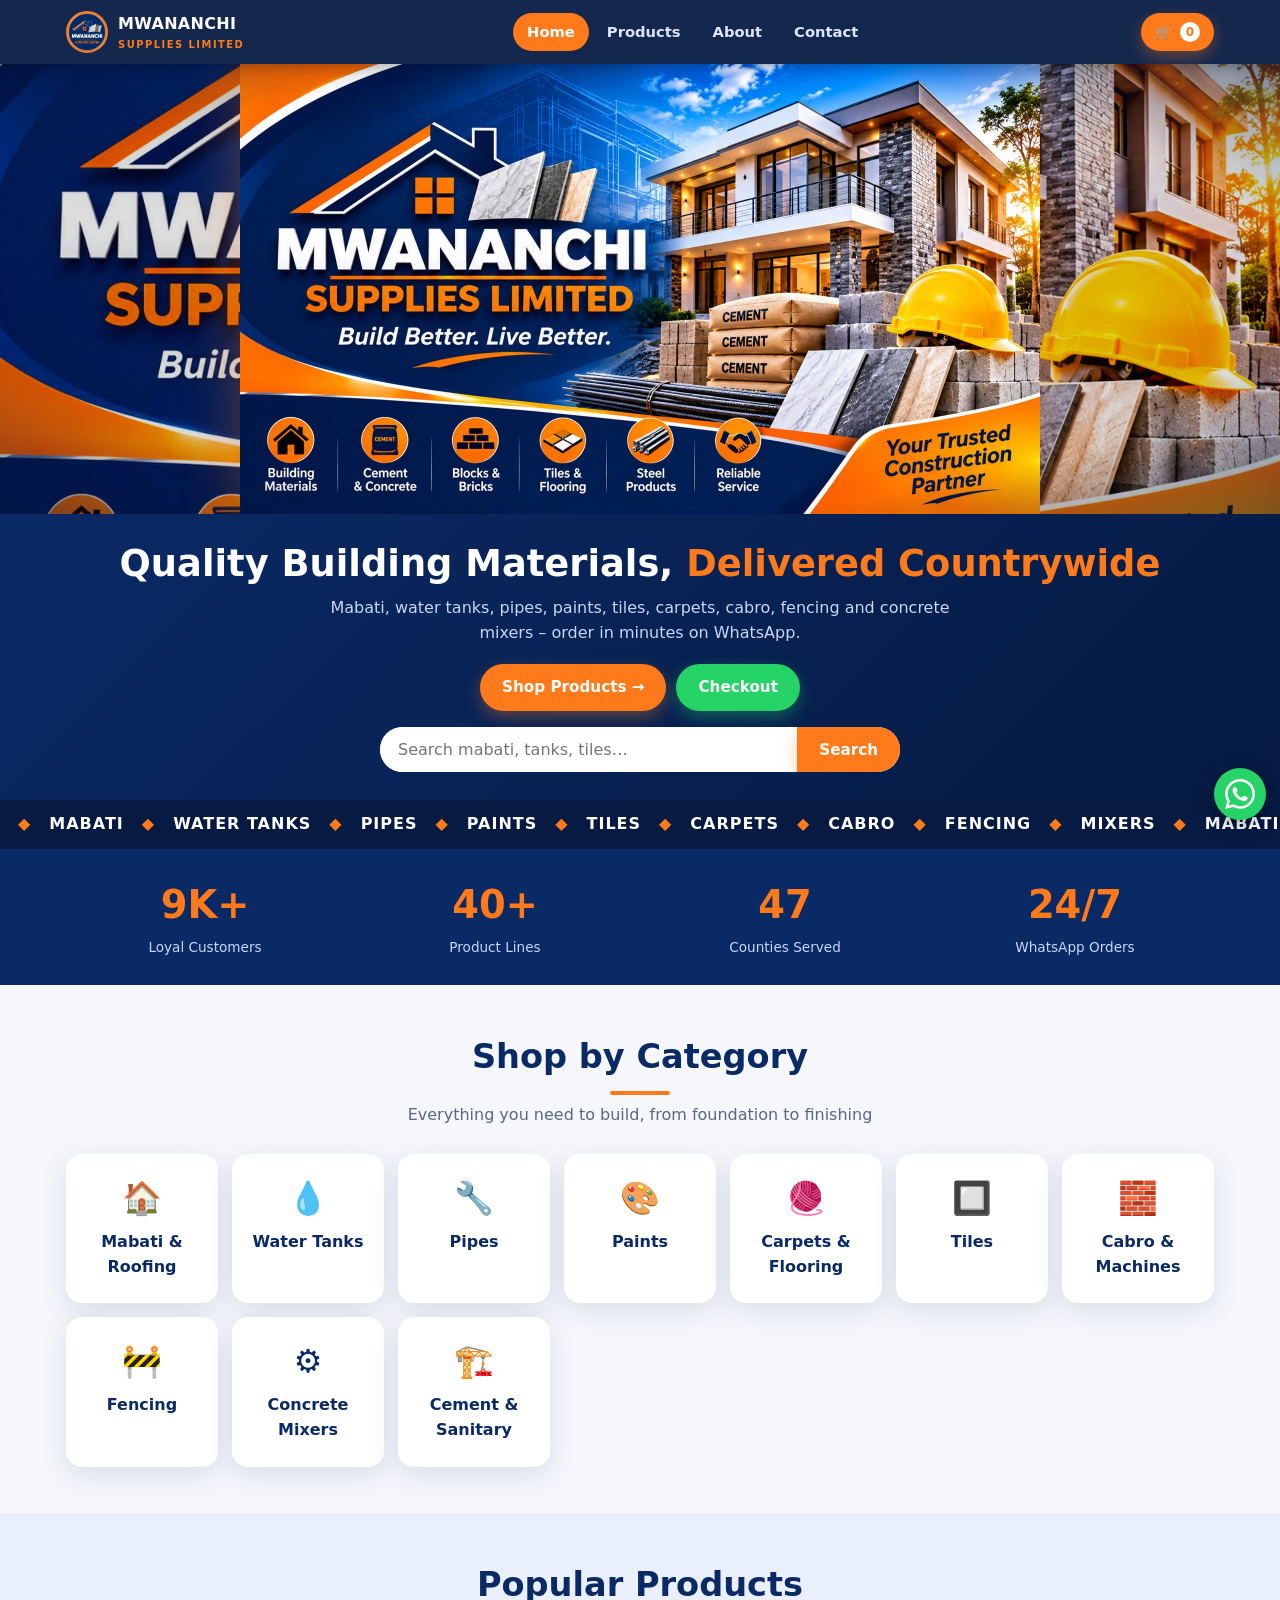
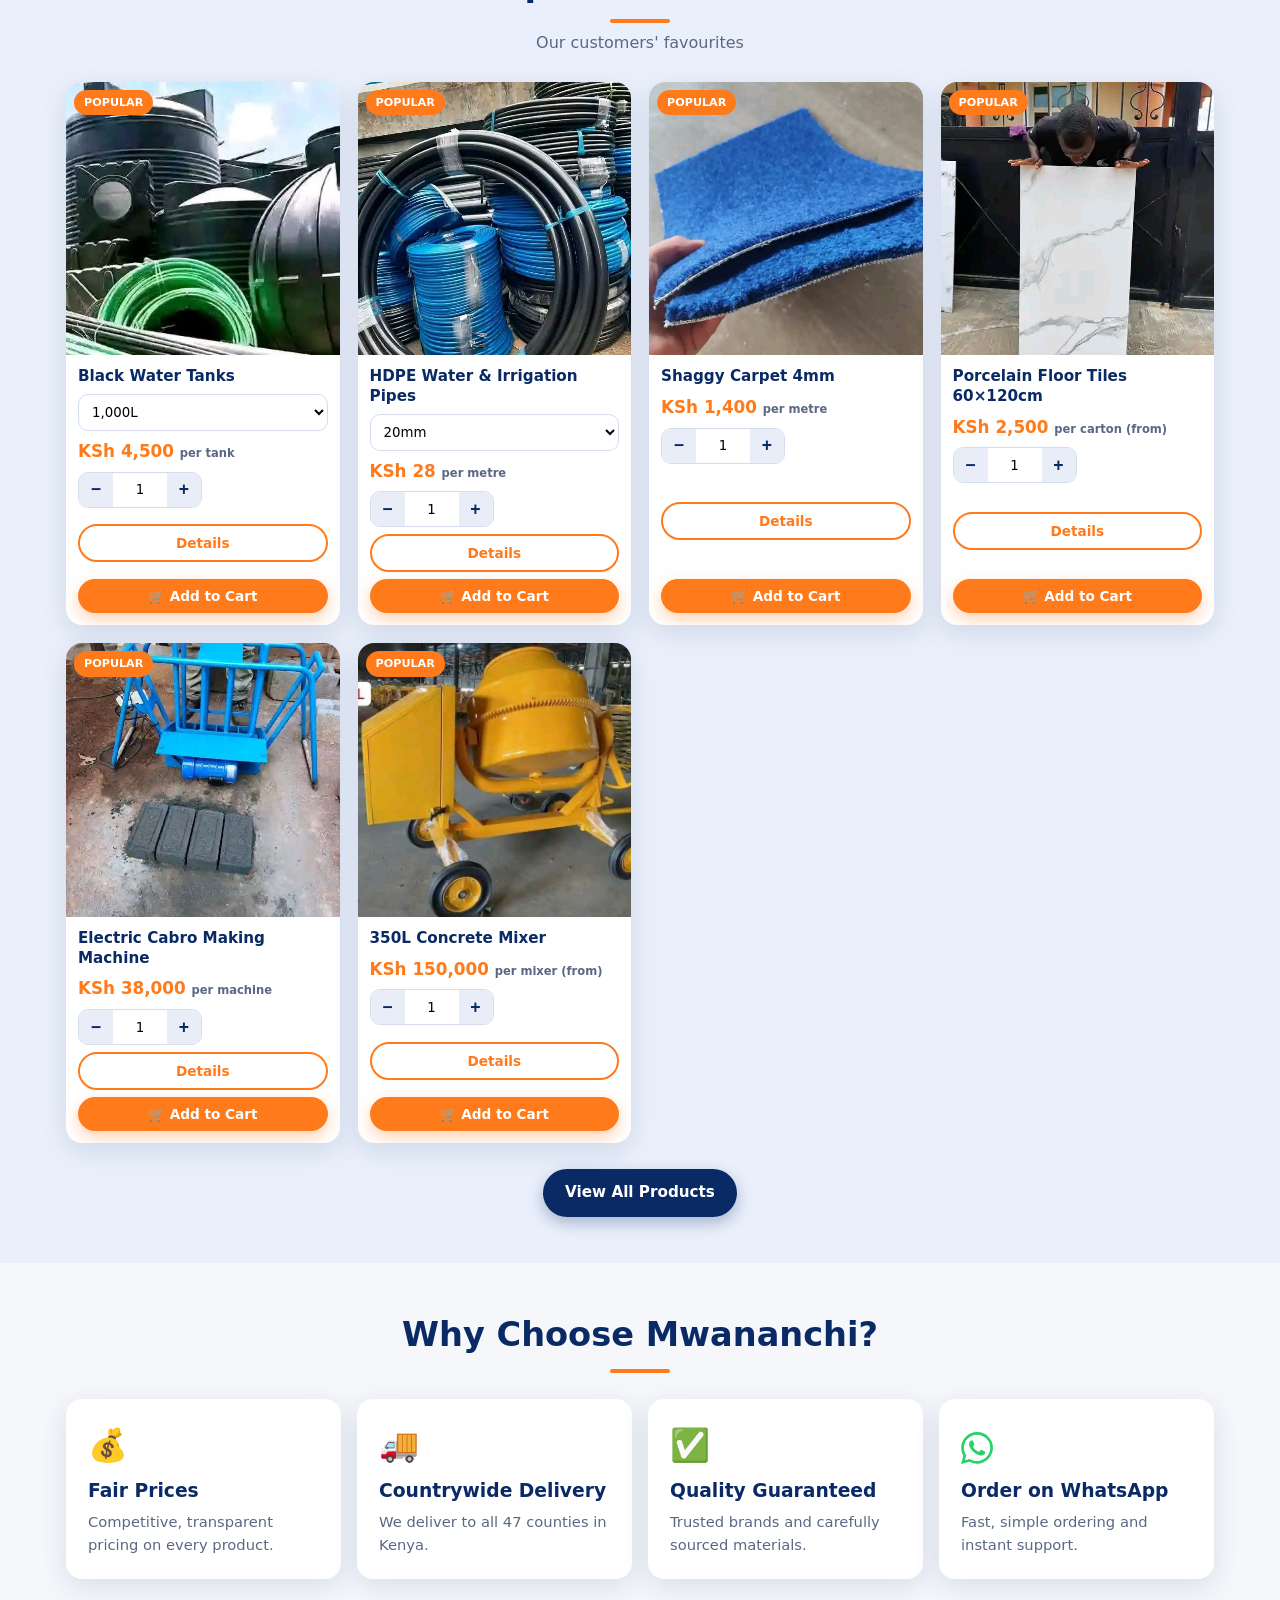
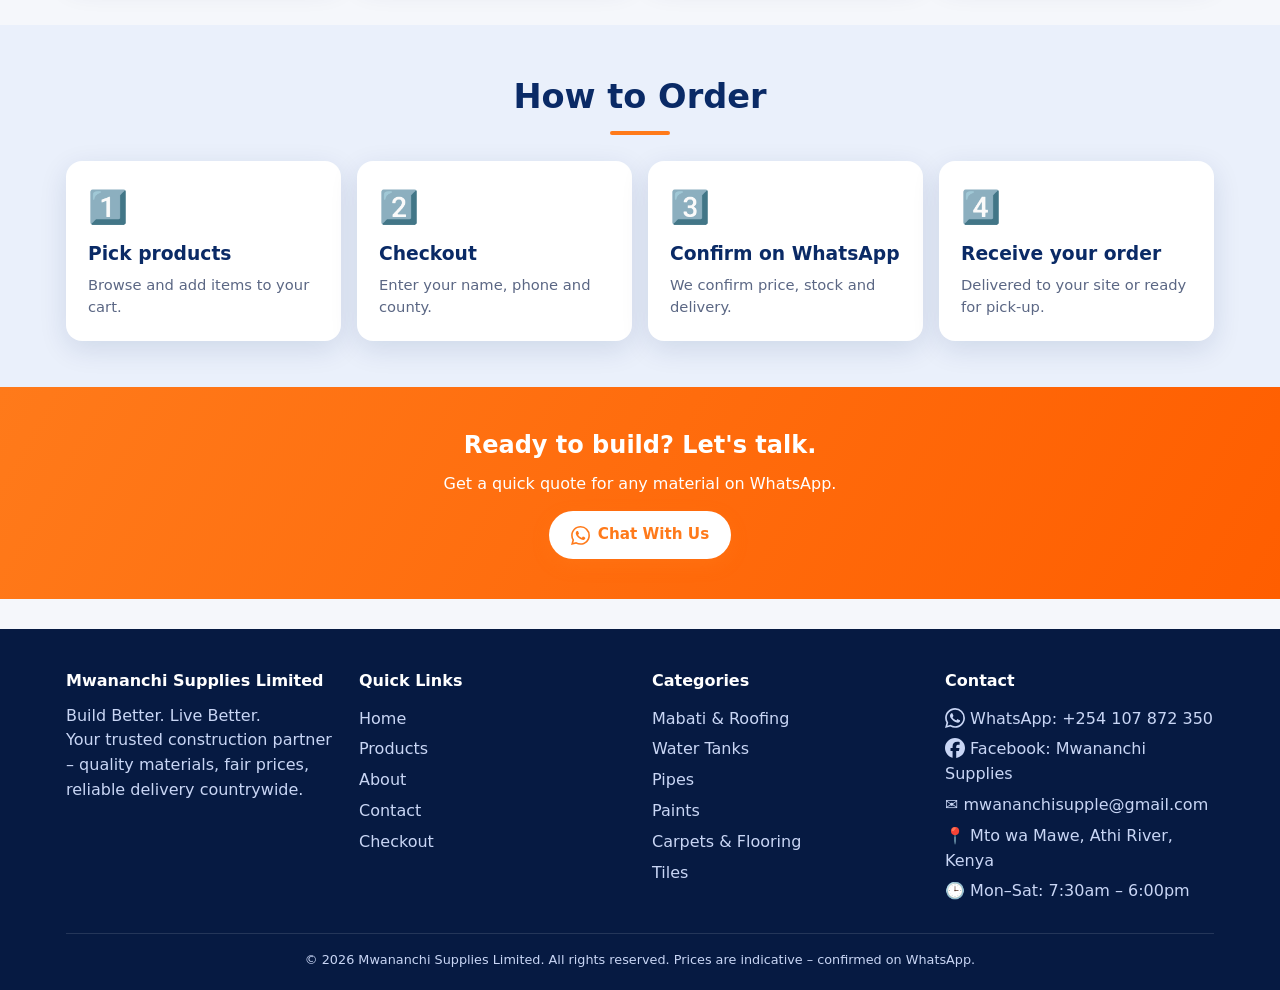
<file: index.html>
<!DOCTYPE html>
<html lang="en"><head><meta charset="utf-8"><meta name="viewport" content="width=device-width,initial-scale=1">
<title>Building Materials in Kenya | Mwananchi Supplies Limited</title>
<meta name="description" content="Mwananchi Supplies Limited – quality building materials in Mto wa Mawe, Athi River, Kenya: mabati, water tanks, pipes, paints, tiles, carpets, cabro, fencing and concrete mixers. Order on WhatsApp.">
<meta name="robots" content="index,follow,max-image-preview:large">
<link rel="canonical" href="https://mwananchisupplies.co.ke/">
<meta property="og:type" content="website"><meta property="og:site_name" content="Mwananchi Supplies Limited"><meta property="og:locale" content="en_KE">
<meta property="og:title" content="Building Materials in Kenya | Mwananchi Supplies Limited"><meta property="og:description" content="Mwananchi Supplies Limited – quality building materials in Mto wa Mawe, Athi River, Kenya: mabati, water tanks, pipes, paints, tiles, carpets, cabro, fencing and concrete mixers. Order on WhatsApp."><meta property="og:url" content="https://mwananchisupplies.co.ke/">
<meta property="og:image" content="https://mwananchisupplies.co.ke/images/og-image.jpg"><meta property="og:image:width" content="1200"><meta property="og:image:height" content="630"><meta property="og:image:alt" content="Mwananchi Supplies Limited logo">
<meta name="twitter:card" content="summary_large_image"><meta name="twitter:title" content="Building Materials in Kenya | Mwananchi Supplies Limited"><meta name="twitter:description" content="Mwananchi Supplies Limited – quality building materials in Mto wa Mawe, Athi River, Kenya: mabati, water tanks, pipes, paints, tiles, carpets, cabro, fencing and concrete mixers. Order on WhatsApp."><meta name="twitter:image" content="https://mwananchisupplies.co.ke/images/og-image.jpg">
<meta name="theme-color" content="#061a42">
<link rel="icon" href="/favicon.ico" sizes="48x48"><link rel="icon" type="image/png" sizes="48x48" href="/images/favicon-48.png"><link rel="icon" type="image/png" sizes="192x192" href="/images/favicon-192.png"><link rel="apple-touch-icon" href="/images/apple-touch-icon.png">
<link rel="stylesheet" href="style.css">
<script type="application/ld+json">{"@context": "https://schema.org", "@type": "HardwareStore", "name": "Mwananchi Supplies Limited", "url": "https://mwananchisupplies.co.ke/", "logo": "https://mwananchisupplies.co.ke/images/logo.jpg", "image": "https://mwananchisupplies.co.ke/images/og-image.jpg", "description": "Building materials supplier in Mto wa Mawe, Athi River, Kenya: mabati, water tanks, pipes, paints, tiles, carpets, cabro, fencing and concrete mixers.", "telephone": "+254107872350", "email": "mwananchisupple@gmail.com", "address": {"@type": "PostalAddress", "streetAddress": "Mto wa Mawe", "addressLocality": "Athi River", "addressRegion": "Machakos County", "addressCountry": "KE"}, "areaServed": "Kenya", "openingHours": "Mo-Sa 07:30-18:00", "sameAs": ["https://www.facebook.com/mwanachisupplires"]}</script></head>
<body data-page="home">

<div class="hero-b" id="hero"><div class="bg"></div>
<video class="hv base" autoplay muted loop playsinline preload="auto" poster="images/banner.jpg" aria-hidden="true"><source src="video/hero.mp4" type="video/mp4"></video>
<img class="main" src="images/banner.jpg" alt="Mwananchi Supplies Limited – Build Better. Live Better.">
<video class="hv over" autoplay muted loop playsinline preload="auto" aria-hidden="true"><source src="video/hero.mp4" type="video/mp4"></video>
<div class="embers" aria-hidden="true"></div><div class="vig"></div></div>
<div class="hero-cta"><div class="wrap"><h1>Quality Building Materials, <span>Delivered Countrywide</span></h1>
<p>Mabati, water tanks, pipes, paints, tiles, carpets, cabro, fencing and concrete mixers – order in minutes on WhatsApp.</p>
<div class="btns"><a class="btn" href="products">Shop Products →</a><a class="btn wa" href="checkout">Checkout</a></div>
<div class="search"><input id="hq" placeholder="Search mabati, tanks, tiles…"><button class="btn" data-act="search">Search</button></div></div></div>
<div class="marq"><div><span>◆</span>MABATI<span>◆</span>WATER TANKS<span>◆</span>PIPES<span>◆</span>PAINTS<span>◆</span>TILES<span>◆</span>CARPETS<span>◆</span>CABRO<span>◆</span>FENCING<span>◆</span>MIXERS<span>◆</span>MABATI<span>◆</span>WATER TANKS<span>◆</span>PIPES<span>◆</span>PAINTS<span>◆</span>TILES<span>◆</span>CARPETS<span>◆</span>CABRO<span>◆</span>FENCING<span>◆</span>MIXERS<span>◆</span>MABATI<span>◆</span>WATER TANKS<span>◆</span>PIPES<span>◆</span>PAINTS<span>◆</span>TILES<span>◆</span>CARPETS<span>◆</span>CABRO<span>◆</span>FENCING<span>◆</span>MIXERS<span>◆</span>MABATI<span>◆</span>WATER TANKS<span>◆</span>PIPES<span>◆</span>PAINTS<span>◆</span>TILES<span>◆</span>CARPETS<span>◆</span>CABRO<span>◆</span>FENCING<span>◆</span>MIXERS</div></div>
<div class="stats"><div class="wrap g"><div><b data-n="9" data-s="K+">0</b><span>Loyal Customers</span></div><div><b data-n="40" data-s="+">0</b><span>Product Lines</span></div><div><b data-n="47">0</b><span>Counties Served</span></div><div><b>24/7</b><span>WhatsApp Orders</span></div></div></div>
<section><div class="wrap"><div class="ttl rv"><h2>Shop by Category</h2><p>Everything you need to build, from foundation to finishing</p></div><div class="cats" id="catgrid"></div></div></section>
<section style="background:#eaf0fb"><div class="wrap"><div class="ttl rv"><h2>Popular Products</h2><p>Our customers' favourites</p></div><div class="grid" id="feat"></div>
<div style="text-align:center;margin-top:26px"><a class="btn navy" href="products">View All Products</a></div></div></section>
<section><div class="wrap"><div class="ttl rv"><h2>Why Choose Mwananchi?</h2></div><div class="why">
<div class="wc rv"><i>💰</i><h3>Fair Prices</h3><p>Competitive, transparent pricing on every product.</p></div>
<div class="wc rv"><i>🚚</i><h3>Countrywide Delivery</h3><p>We deliver to all 47 counties in Kenya.</p></div>
<div class="wc rv"><i>✅</i><h3>Quality Guaranteed</h3><p>Trusted brands and carefully sourced materials.</p></div>
<div class="wc rv"><i><span class="wai g"></span></i><h3>Order on WhatsApp</h3><p>Fast, simple ordering and instant support.</p></div></div></div></section>
<section style="background:#eaf0fb"><div class="wrap"><div class="ttl rv"><h2>How to Order</h2></div><div class="why">
<div class="wc rv"><i>1️⃣</i><h3>Pick products</h3><p>Browse and add items to your cart.</p></div>
<div class="wc rv"><i>2️⃣</i><h3>Checkout</h3><p>Enter your name, phone and county.</p></div>
<div class="wc rv"><i>3️⃣</i><h3>Confirm on WhatsApp</h3><p>We confirm price, stock and delivery.</p></div>
<div class="wc rv"><i>4️⃣</i><h3>Receive your order</h3><p>Delivered to your site or ready for pick-up.</p></div></div></div></section>
<div class="band"><h2>Ready to build? Let's talk.</h2><p>Get a quick quote for any material on WhatsApp.</p><a class="btn" target="_blank" href="https://wa.me/254107872350"><span class="wai"></span> Chat With Us</a></div>
<script src="config.js"></script><script src="products.js"></script><script src="names.js"></script><script src="app.js"></script>
</body></html>
</file>
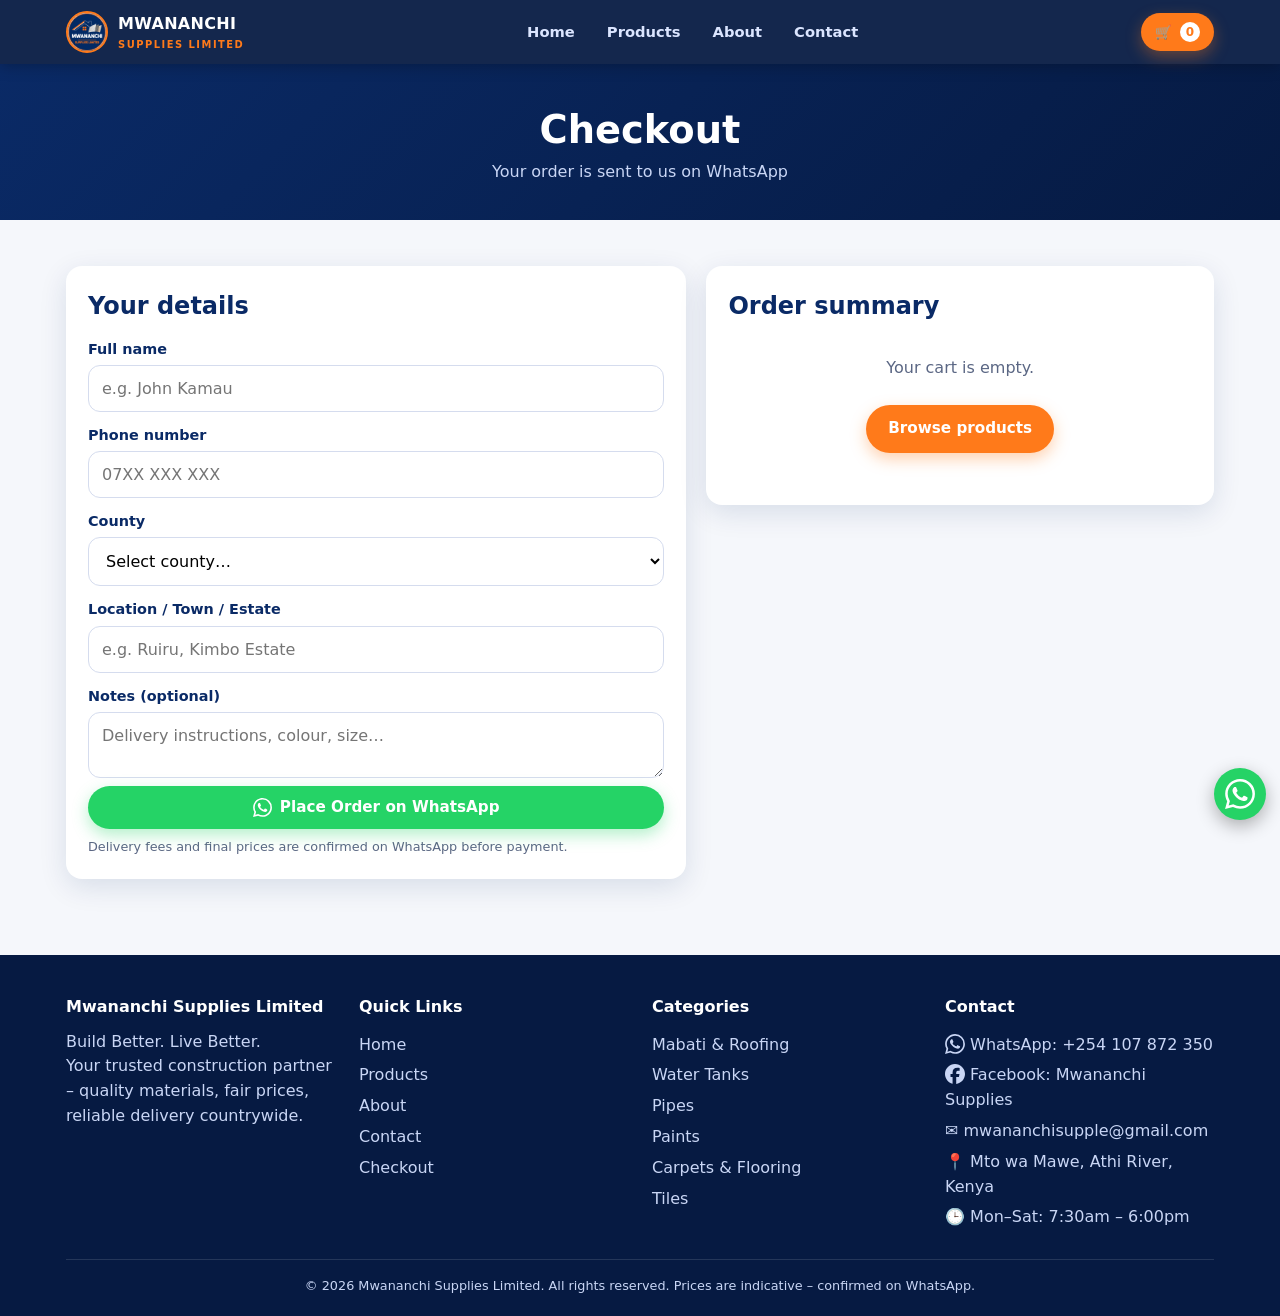
<file: checkout.html>
<!DOCTYPE html>
<html lang="en"><head><meta charset="utf-8"><meta name="viewport" content="width=device-width,initial-scale=1">
<title>Checkout | Mwananchi Supplies Limited</title>
<meta name="description" content="Review your cart and complete your Mwananchi Supplies order via WhatsApp.">
<meta name="robots" content="noindex,follow">
<link rel="canonical" href="https://mwananchisupplies.co.ke/checkout">
<meta property="og:type" content="website"><meta property="og:site_name" content="Mwananchi Supplies Limited"><meta property="og:locale" content="en_KE">
<meta property="og:title" content="Checkout | Mwananchi Supplies Limited"><meta property="og:description" content="Review your cart and complete your Mwananchi Supplies order via WhatsApp."><meta property="og:url" content="https://mwananchisupplies.co.ke/checkout">
<meta property="og:image" content="https://mwananchisupplies.co.ke/images/og-image.jpg"><meta property="og:image:width" content="1200"><meta property="og:image:height" content="630"><meta property="og:image:alt" content="Mwananchi Supplies Limited logo">
<meta name="twitter:card" content="summary_large_image"><meta name="twitter:title" content="Checkout | Mwananchi Supplies Limited"><meta name="twitter:description" content="Review your cart and complete your Mwananchi Supplies order via WhatsApp."><meta name="twitter:image" content="https://mwananchisupplies.co.ke/images/og-image.jpg">
<meta name="theme-color" content="#061a42">
<link rel="icon" href="/favicon.ico" sizes="48x48"><link rel="icon" type="image/png" sizes="48x48" href="/images/favicon-48.png"><link rel="icon" type="image/png" sizes="192x192" href="/images/favicon-192.png"><link rel="apple-touch-icon" href="/images/apple-touch-icon.png">
<link rel="stylesheet" href="style.css"></head>
<body data-page="checkout">

<div class="ph"><h1>Checkout</h1><p>Your order is sent to us on WhatsApp</p></div>
<section><div class="wrap" id="cobox"><div class="co"><div class="box form"><h2 style="color:var(--navy)">Your details</h2>
<label>Full name</label><input id="fn" placeholder="e.g. John Kamau" autocomplete="name"><div class="err">Enter your full name</div>
<label>Phone number</label><input id="fp" type="tel" placeholder="07XX XXX XXX" autocomplete="tel"><div class="err">Enter a valid Kenyan phone number</div>
<label>County</label><select id="county"></select><div class="err">Select your county</div>
<label>Location / Town / Estate</label><input id="fl" placeholder="e.g. Ruiru, Kimbo Estate"><div class="err">Enter your delivery location</div>
<label>Notes (optional)</label><textarea id="fnote" rows="2" placeholder="Delivery instructions, colour, size…"></textarea><br>
<button class="btn wa block" data-act="submit"><span class="wai"></span> Place Order on WhatsApp</button>
<p class="note">Delivery fees and final prices are confirmed on WhatsApp before payment.</p></div>
<div class="box"><h2 style="color:var(--navy)">Order summary</h2><div id="colines"></div><div id="cotot"></div></div></div></div></section>
<script src="config.js"></script><script src="products.js"></script><script src="names.js"></script><script src="app.js"></script>
</body></html>
</file>
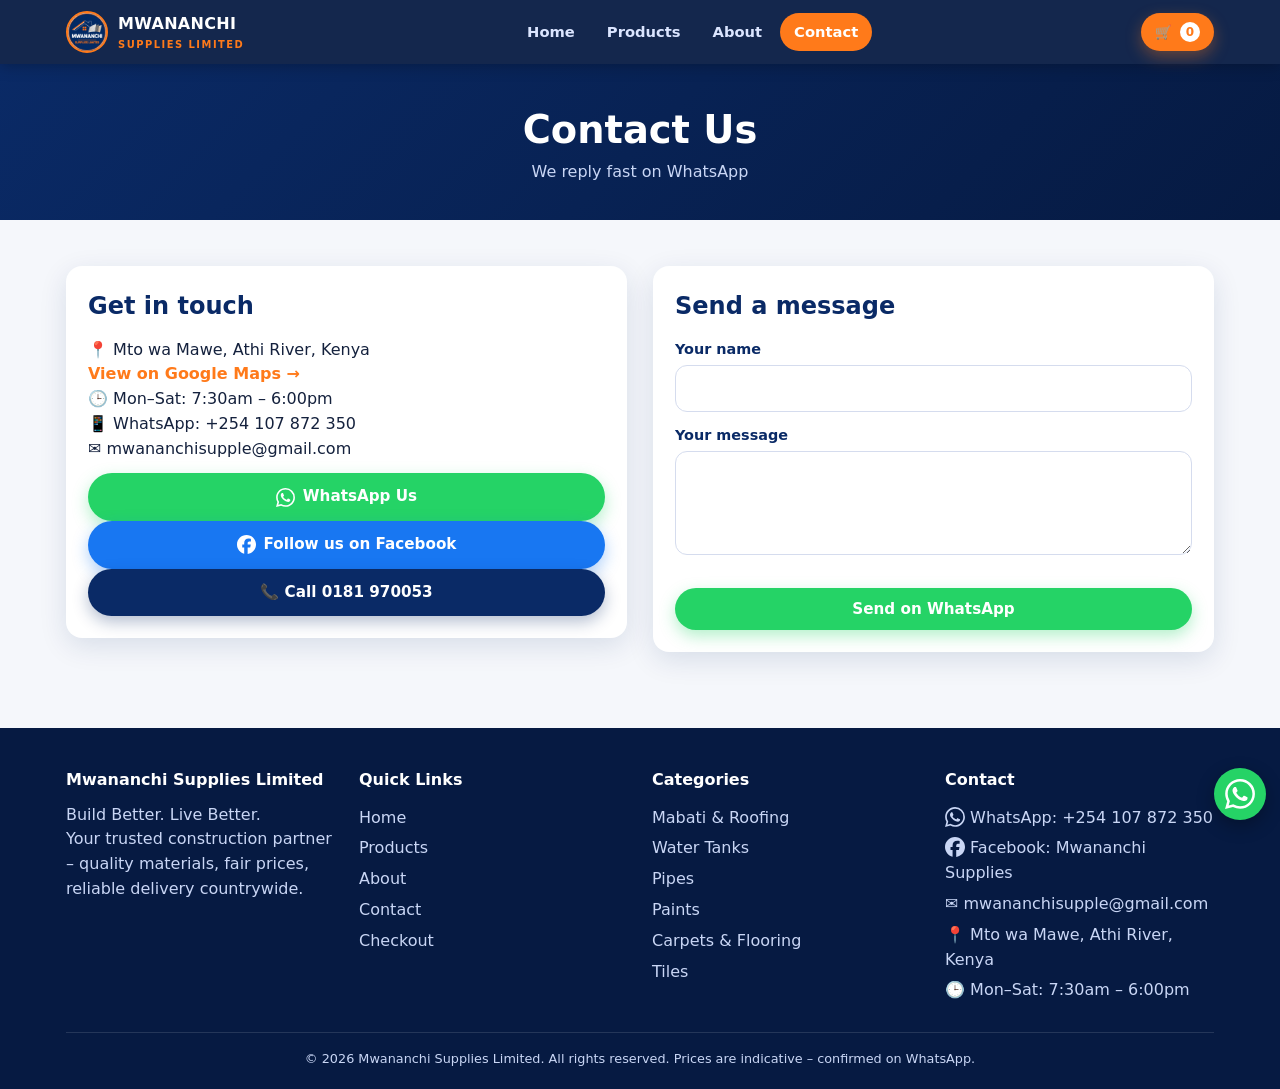
<file: contact.html>
<!DOCTYPE html>
<html lang="en"><head><meta charset="utf-8"><meta name="viewport" content="width=device-width,initial-scale=1">
<title>Contact Us | Mwananchi Supplies Limited</title>
<meta name="description" content="Contact Mwananchi Supplies Limited in Athi River: call +254 107 872 350, WhatsApp us or email for quotes on building materials. Open Mon–Sat 7:30am–6:00pm.">
<meta name="robots" content="index,follow,max-image-preview:large">
<link rel="canonical" href="https://mwananchisupplies.co.ke/contact">
<meta property="og:type" content="website"><meta property="og:site_name" content="Mwananchi Supplies Limited"><meta property="og:locale" content="en_KE">
<meta property="og:title" content="Contact Us | Mwananchi Supplies Limited"><meta property="og:description" content="Contact Mwananchi Supplies Limited in Athi River: call +254 107 872 350, WhatsApp us or email for quotes on building materials. Open Mon–Sat 7:30am–6:00pm."><meta property="og:url" content="https://mwananchisupplies.co.ke/contact">
<meta property="og:image" content="https://mwananchisupplies.co.ke/images/og-image.jpg"><meta property="og:image:width" content="1200"><meta property="og:image:height" content="630"><meta property="og:image:alt" content="Mwananchi Supplies Limited logo">
<meta name="twitter:card" content="summary_large_image"><meta name="twitter:title" content="Contact Us | Mwananchi Supplies Limited"><meta name="twitter:description" content="Contact Mwananchi Supplies Limited in Athi River: call +254 107 872 350, WhatsApp us or email for quotes on building materials. Open Mon–Sat 7:30am–6:00pm."><meta name="twitter:image" content="https://mwananchisupplies.co.ke/images/og-image.jpg">
<meta name="theme-color" content="#061a42">
<link rel="icon" href="/favicon.ico" sizes="48x48"><link rel="icon" type="image/png" sizes="48x48" href="/images/favicon-48.png"><link rel="icon" type="image/png" sizes="192x192" href="/images/favicon-192.png"><link rel="apple-touch-icon" href="/images/apple-touch-icon.png">
<link rel="stylesheet" href="style.css"></head>
<body data-page="contact">

<div class="ph"><h1>Contact Us</h1><p>We reply fast on WhatsApp</p></div>
<section><div class="wrap two" style="align-items:start"><div class="box rv"><h2 style="color:var(--navy)">Get in touch</h2><p style="margin:12px 0">📍 Mto wa Mawe, Athi River, Kenya<br><a href="https://www.google.com/maps/search/?api=1&query=Mto+wa+Mawe+Athi+River" target="_blank" rel="noopener" style="color:var(--or);font-weight:700">View on Google Maps →</a><br>🕒 Mon–Sat: 7:30am – 6:00pm<br>📱 WhatsApp: +254 107 872 350<br>✉️ mwananchisupple@gmail.com</p>
<a class="btn wa block" target="_blank" href="https://wa.me/254107872350"><span class="wai"></span> WhatsApp Us</a><br><a class="btn fb block" target="_blank" rel="noopener" href="https://www.facebook.com/mwanachisupplires"><span class="fbi"></span> Follow us on Facebook</a><br><a class="btn navy block" href="tel:0181970053">📞 Call 0181 970053</a></div>
<div class="box rv form"><h2 style="color:var(--navy)">Send a message</h2><label>Your name</label><input id="cn"><label>Your message</label><textarea id="cm" rows="4"></textarea><br><br>
<button class="btn wa block" data-act="msg">Send on WhatsApp</button></div></div></section>
<script>document.addEventListener('click',e=>{const b=e.target.closest('[data-act=msg]');if(b)setTimeout(()=>{location.href='https://wa.me/'+MW.whatsapp+'?text='+encodeURIComponent('Hello, I am '+document.getElementById('cn').value+'. '+document.getElementById('cm').value)},700)})</script>
<script src="config.js"></script><script src="products.js"></script><script src="names.js"></script><script src="app.js"></script>
</body></html>
</file>
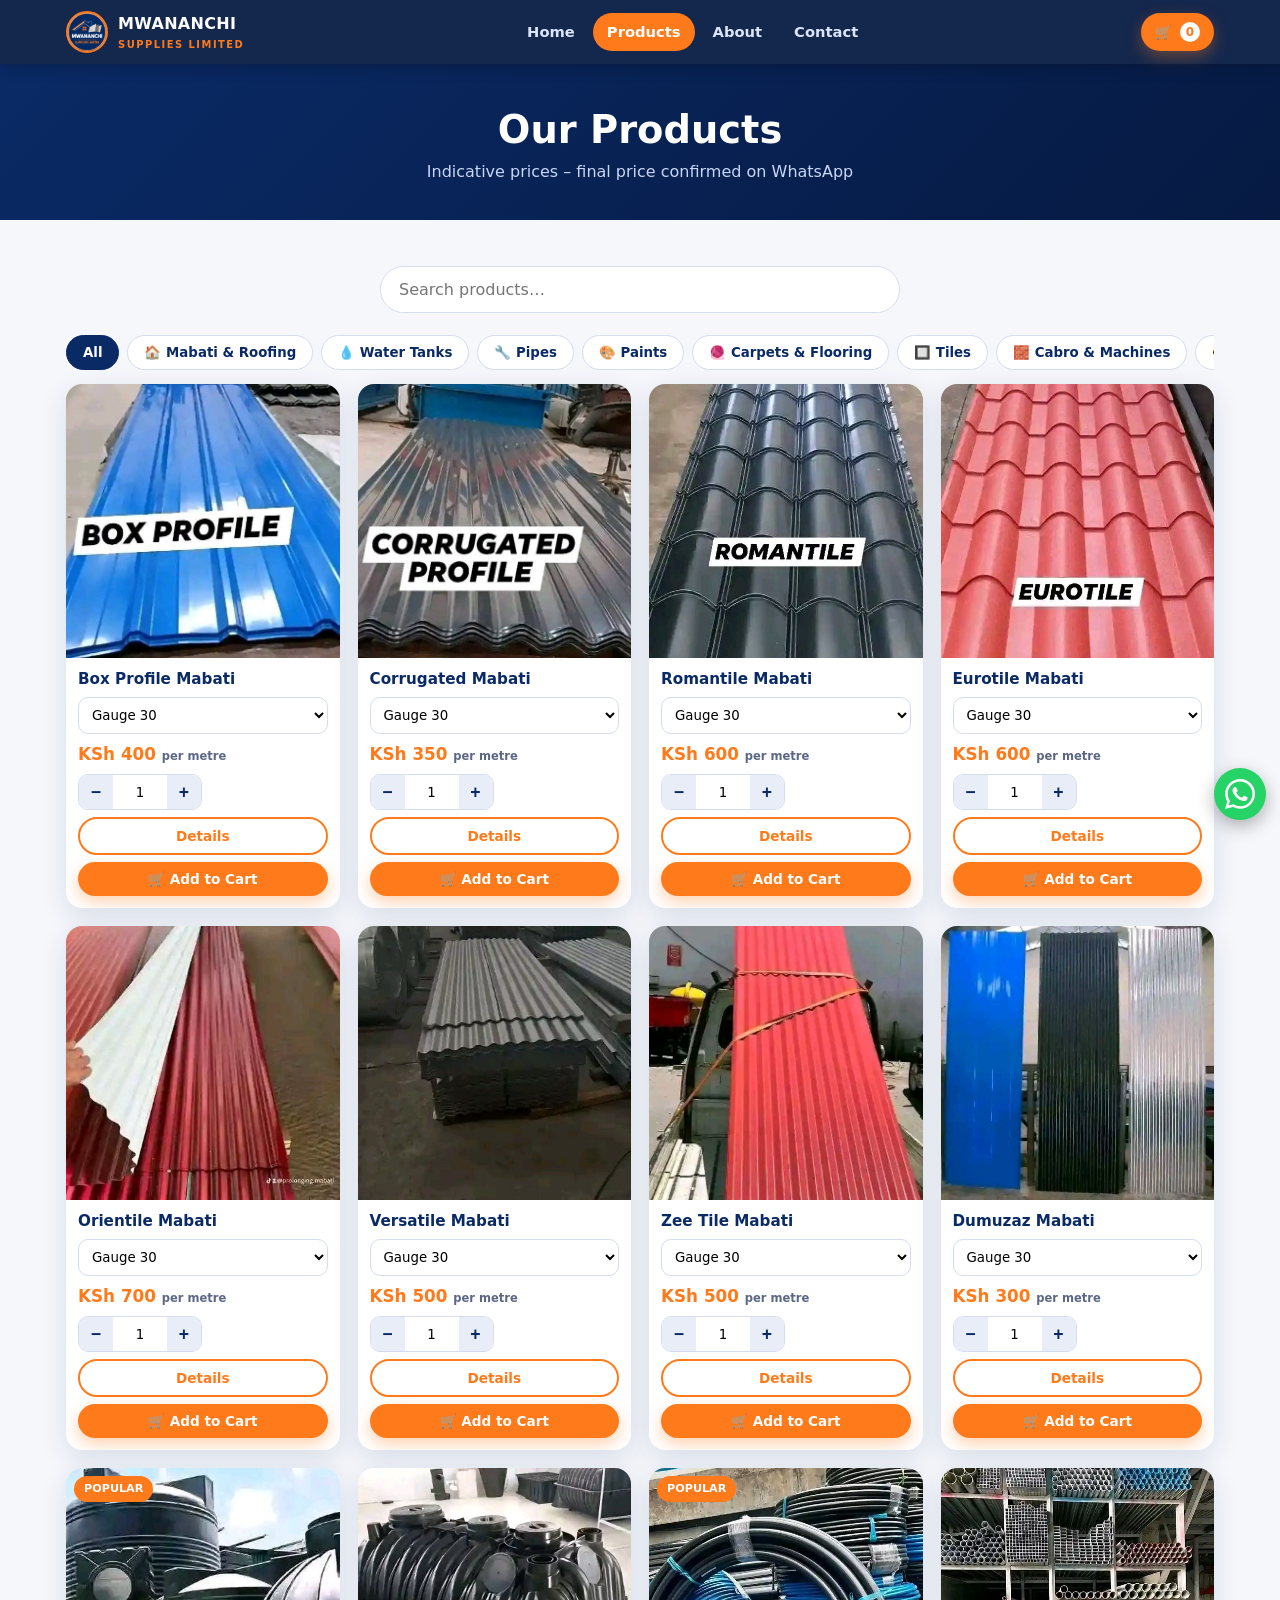
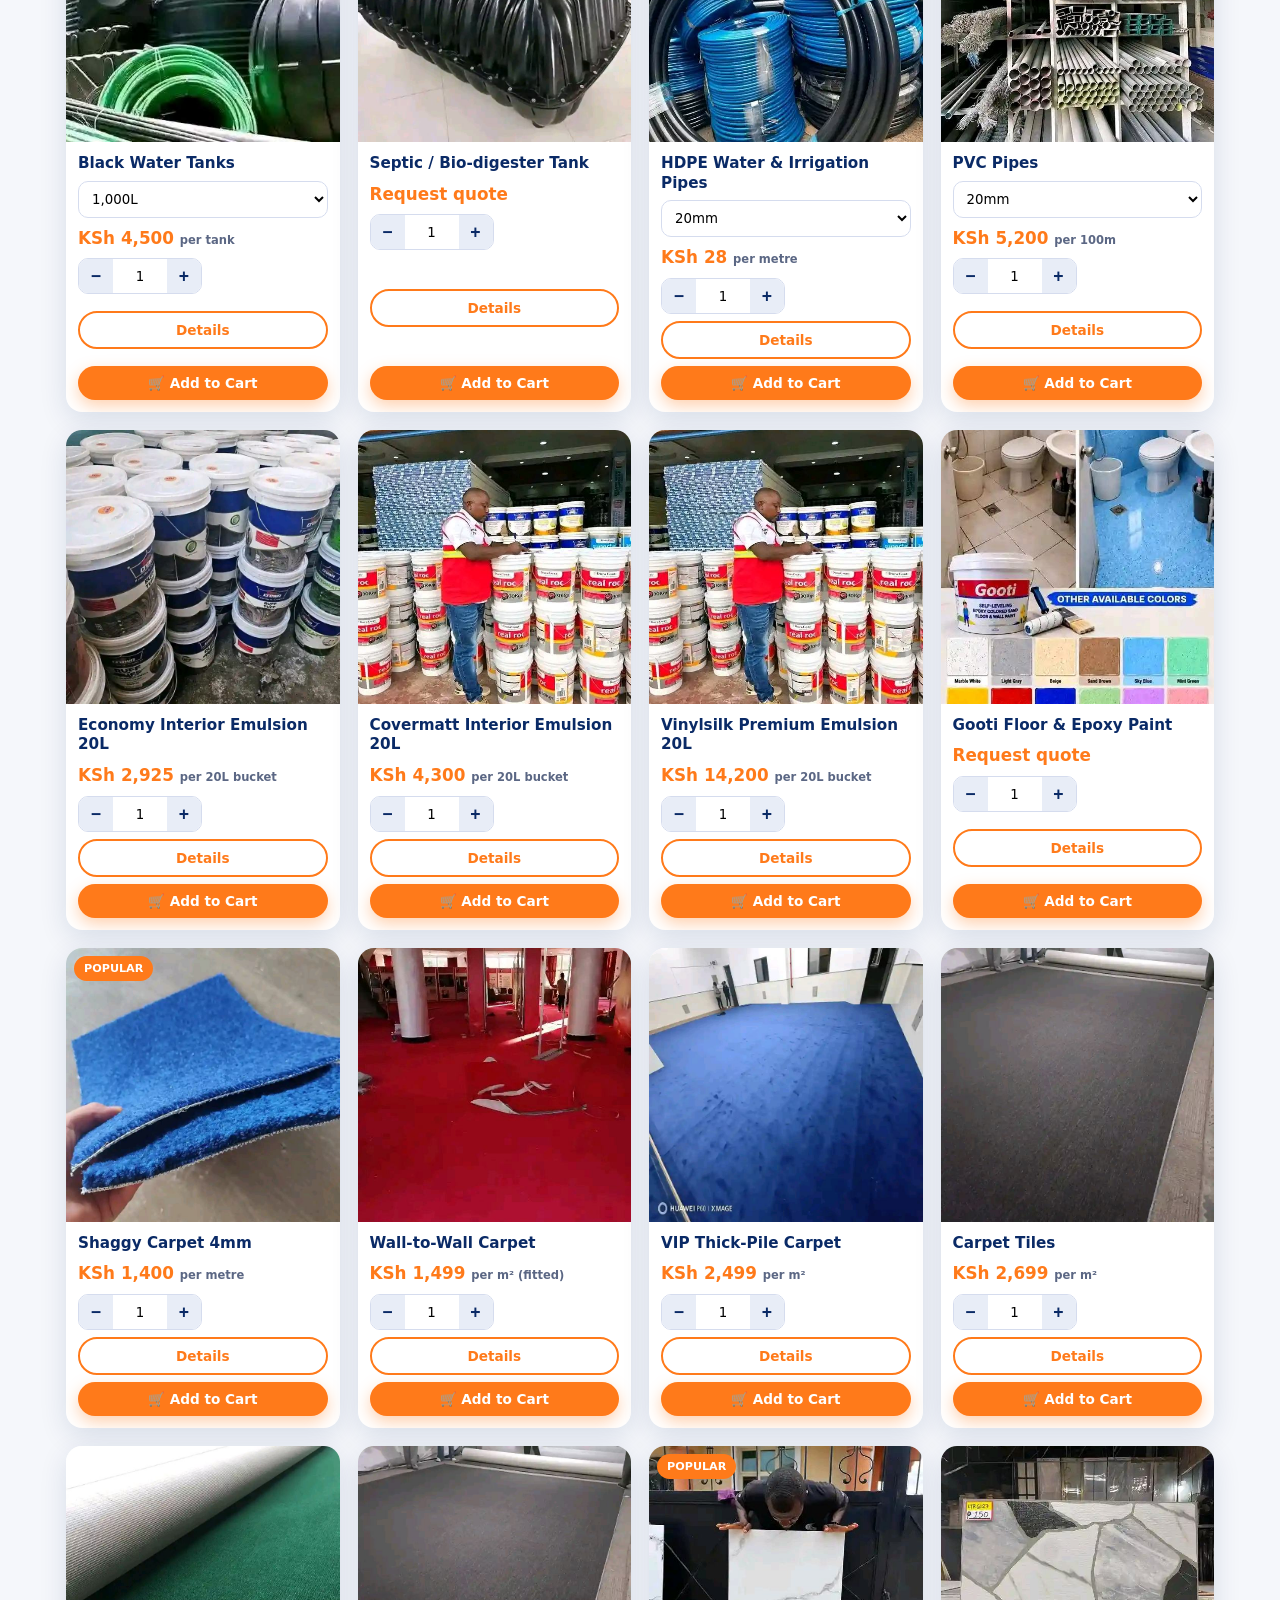
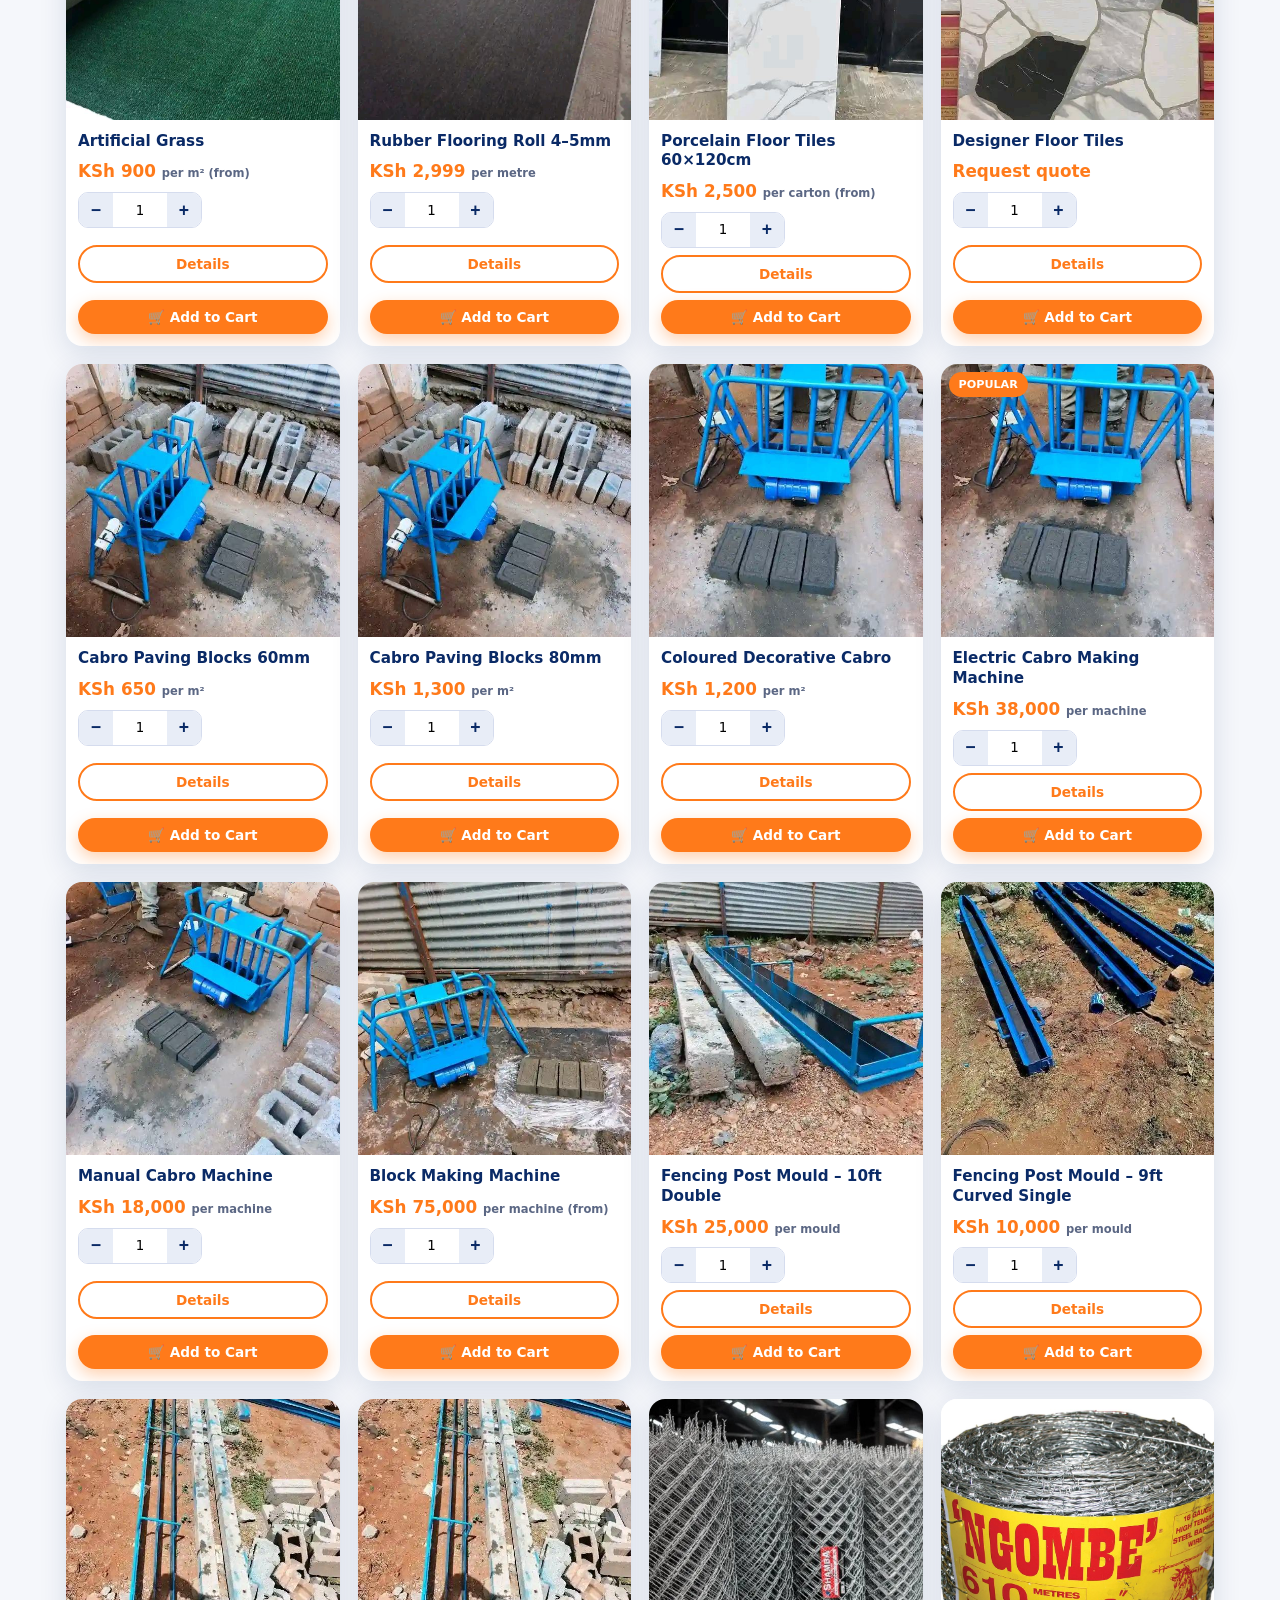
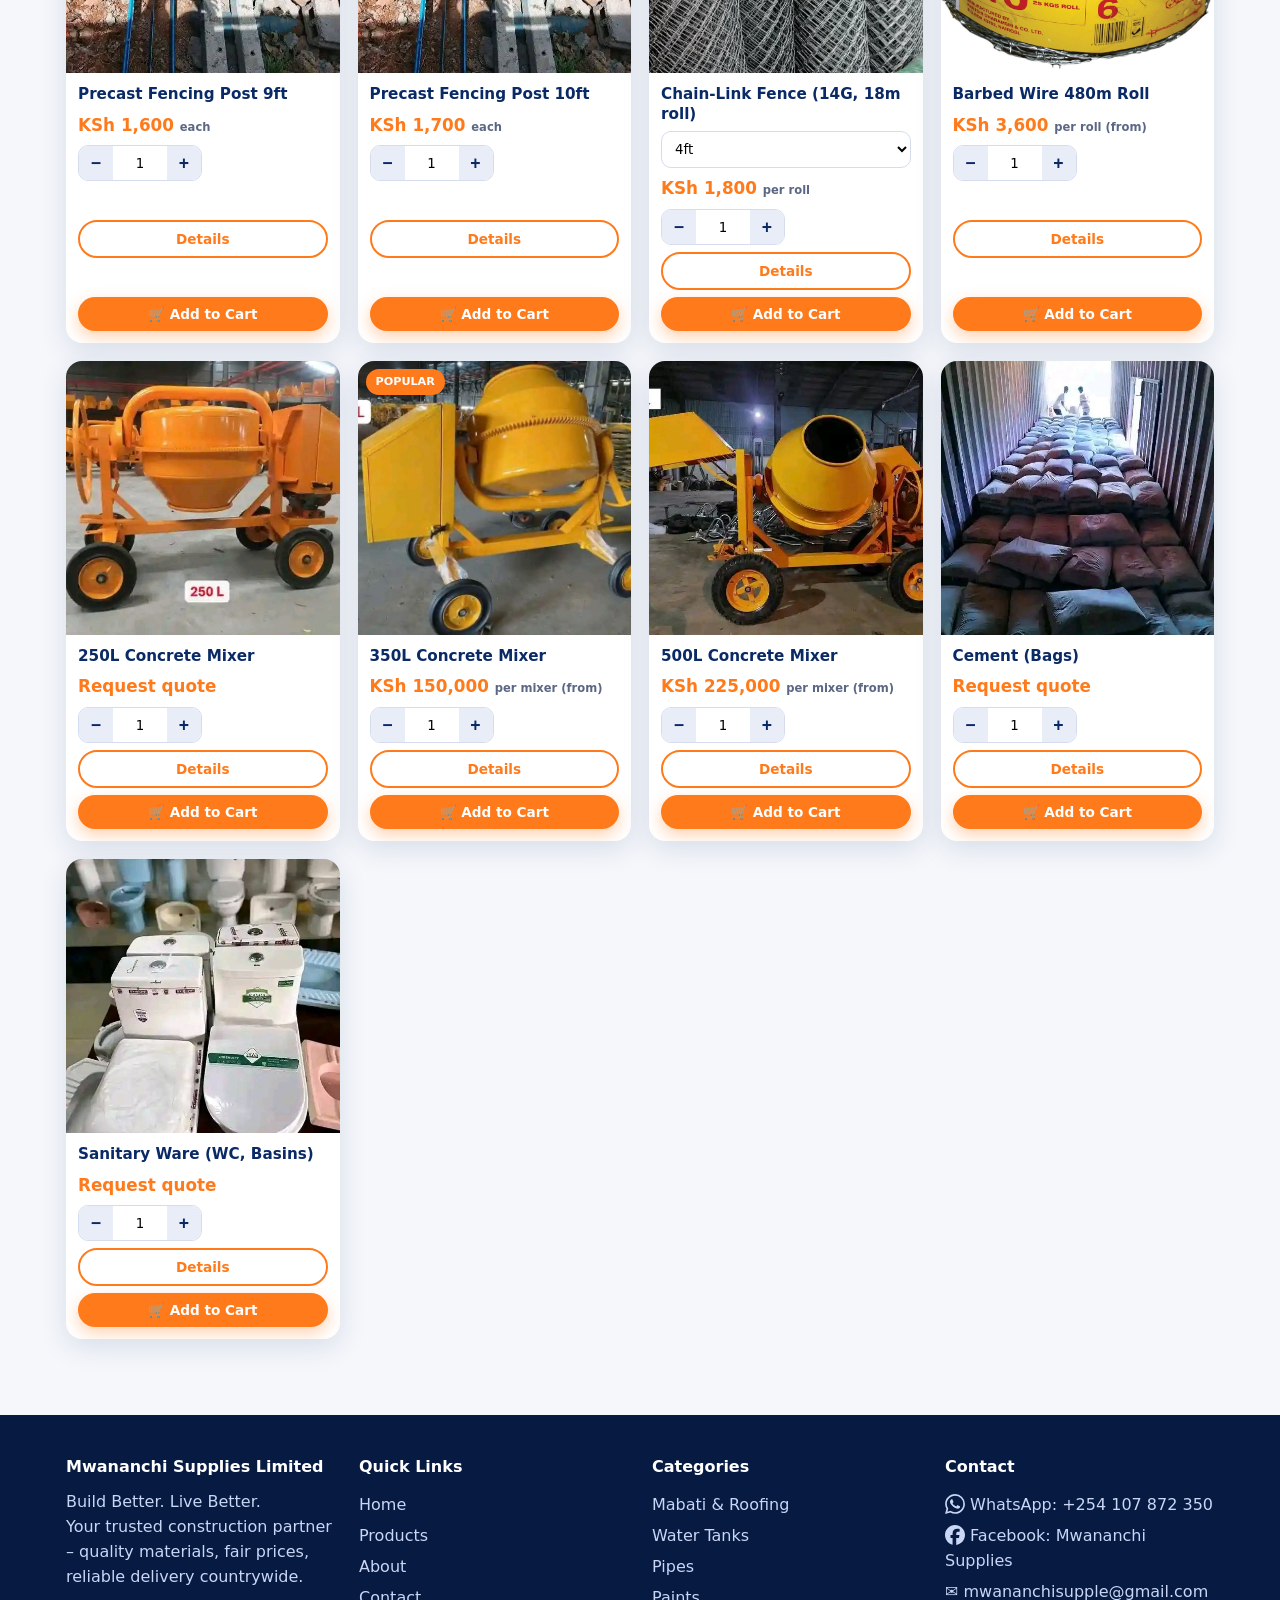
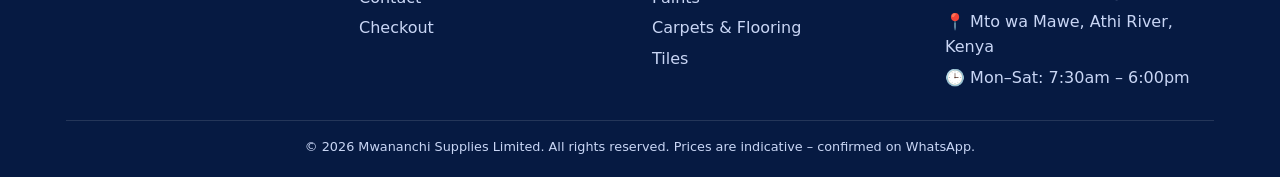
<file: products.html>
<!DOCTYPE html>
<html lang="en"><head><meta charset="utf-8"><meta name="viewport" content="width=device-width,initial-scale=1">
<title>Building Materials & Prices in Kenya | Mwananchi Supplies</title>
<meta name="description" content="Browse mabati, water tanks, HDPE & PVC pipes, paints, tiles, carpets, cabro, fencing posts, concrete mixers and cement. Choose your size, see live prices in KSh and order on WhatsApp.">
<meta name="robots" content="index,follow,max-image-preview:large">
<link rel="canonical" href="https://mwananchisupplies.co.ke/products">
<meta property="og:type" content="website"><meta property="og:site_name" content="Mwananchi Supplies Limited"><meta property="og:locale" content="en_KE">
<meta property="og:title" content="Building Materials & Prices in Kenya | Mwananchi Supplies"><meta property="og:description" content="Browse mabati, water tanks, HDPE & PVC pipes, paints, tiles, carpets, cabro, fencing posts, concrete mixers and cement. Choose your size, see live prices in KSh and order on WhatsApp."><meta property="og:url" content="https://mwananchisupplies.co.ke/products">
<meta property="og:image" content="https://mwananchisupplies.co.ke/images/og-image.jpg"><meta property="og:image:width" content="1200"><meta property="og:image:height" content="630"><meta property="og:image:alt" content="Mwananchi Supplies Limited logo">
<meta name="twitter:card" content="summary_large_image"><meta name="twitter:title" content="Building Materials & Prices in Kenya | Mwananchi Supplies"><meta name="twitter:description" content="Browse mabati, water tanks, HDPE & PVC pipes, paints, tiles, carpets, cabro, fencing posts, concrete mixers and cement. Choose your size, see live prices in KSh and order on WhatsApp."><meta name="twitter:image" content="https://mwananchisupplies.co.ke/images/og-image.jpg">
<meta name="theme-color" content="#061a42">
<link rel="icon" href="/favicon.ico" sizes="48x48"><link rel="icon" type="image/png" sizes="48x48" href="/images/favicon-48.png"><link rel="icon" type="image/png" sizes="192x192" href="/images/favicon-192.png"><link rel="apple-touch-icon" href="/images/apple-touch-icon.png">
<link rel="stylesheet" href="style.css"></head>
<body data-page="products">

<div class="ph"><h1>Our Products</h1><p>Indicative prices – final price confirmed on WhatsApp</p></div>
<section><div class="wrap"><div class="search" style="margin:0 auto 18px;border:1.5px solid #d5dcee"><input id="sq" placeholder="Search products…"></div>
<div class="tools" id="tools"></div><div class="grid" id="plist"></div></div></section>
<script src="config.js"></script><script src="products.js"></script><script src="names.js"></script><script src="app.js"></script>
</body></html>
</file>
<file: style.css>
:root{--navy:#0a2a66;--navy2:#061a42;--or:#ff7a1a;--or2:#ff9a4d;--bg:#f5f7fb;--ink:#14213d;--mut:#5b6784;--card:#fff;--r:16px;--sh:0 8px 28px rgba(10,42,102,.12)}
*{box-sizing:border-box;margin:0;padding:0}html{scroll-behavior:smooth}
body{font-family:'Segoe UI',system-ui,-apple-system,Roboto,sans-serif;background:var(--bg);color:var(--ink);line-height:1.55;-webkit-tap-highlight-color:transparent}
img{max-width:100%;display:block}a{color:inherit;text-decoration:none}
.wrap{max-width:1180px;margin:0 auto;padding:0 16px}
/* page loader */
#pl{position:fixed;inset:0;background:var(--navy2);z-index:9999;display:grid;place-items:center;transition:opacity .5s,visibility .5s}
#pl.hide{opacity:0;visibility:hidden}
.pl-in{position:relative;width:110px;height:110px}
.pl-in img{width:78px;height:78px;border-radius:50%;position:absolute;inset:16px;animation:pulse 1.2s ease-in-out infinite}
.pl-in:before{content:"";position:absolute;inset:0;border-radius:50%;border:4px solid rgba(255,255,255,.15);border-top-color:var(--or);animation:spin .9s linear infinite}
@keyframes spin{to{transform:rotate(360deg)}}@keyframes pulse{50%{transform:scale(.88)}}
/* header */
header{position:sticky;top:0;z-index:100;background:rgba(6,26,66,.94);backdrop-filter:blur(10px);box-shadow:0 2px 14px rgba(0,0,0,.25)}
.nav{display:flex;align-items:center;justify-content:space-between;height:64px;gap:10px}
.brand{display:flex;align-items:center;gap:10px;color:#fff;font-weight:800;letter-spacing:.3px}
.brand img{width:42px;height:42px;border-radius:50%;border:2px solid var(--or)}
.brand small{display:block;color:var(--or);font-size:.62rem;letter-spacing:1.5px;font-weight:700}
.menu{display:flex;gap:4px}
.menu a{color:#dbe5ff;padding:8px 14px;border-radius:30px;font-weight:600;font-size:.92rem;transition:.25s}
.menu a:hover,.menu a.on{background:var(--or);color:#fff}
.hr{display:flex;align-items:center;gap:8px}
.cartbtn{position:relative;background:var(--or);color:#fff;border:0;border-radius:30px;padding:9px 14px;font-weight:700;cursor:pointer;display:flex;gap:6px;align-items:center}
.cartbtn b{background:#fff;color:var(--or);border-radius:50%;min-width:20px;height:20px;font-size:.75rem;display:grid;place-items:center}
.burger{display:none;background:none;border:0;color:#fff;font-size:1.7rem;cursor:pointer}
@media(max-width:820px){.burger{display:block}.menu{position:fixed;top:64px;left:0;right:0;background:var(--navy2);flex-direction:column;padding:12px;transform:translateY(-130%);transition:.35s;z-index:-1}.menu.open{transform:none}.menu a{padding:13px 16px}}
/* buttons + logo loader */
.btn{position:relative;display:inline-flex;align-items:center;justify-content:center;gap:8px;border:0;cursor:pointer;font-weight:700;font-size:.95rem;padding:12px 22px;border-radius:40px;background:var(--or);color:#fff;transition:transform .2s,box-shadow .2s,background .2s;box-shadow:0 6px 16px rgba(255,122,26,.35);font-family:inherit;overflow:hidden}
.btn:hover{transform:translateY(-2px);background:#ff6a00}.btn:active{transform:scale(.97)}
.btn.navy{background:var(--navy);box-shadow:0 6px 16px rgba(10,42,102,.3)}.btn.ghost{background:transparent;border:2px solid var(--or);color:var(--or);box-shadow:none}.btn.ghost:hover{background:var(--or);color:#fff}
.btn.wa{background:#25d366;box-shadow:0 6px 16px rgba(37,211,102,.35)}.btn.sm{padding:9px 14px;font-size:.85rem}.btn.block{width:100%}
.btn .ld{display:none;width:22px;height:22px;position:relative;flex:none}
.btn.loading .ld{display:inline-block}.btn.loading{pointer-events:none;opacity:.92}
.ld:before{content:"";position:absolute;inset:-2px;border-radius:50%;border:2.5px solid rgba(255,255,255,.35);border-top-color:#fff;animation:spin .7s linear infinite}
.ld img{width:100%;height:100%;border-radius:50%;animation:pulse .9s infinite}
.btn.ghost.loading .ld:before{border-color:rgba(255,122,26,.3);border-top-color:var(--or)}
/* hero */
.hero-b{position:relative;height:50vh;min-height:230px;background:var(--navy2);overflow:hidden}
.hero-b .bg{position:absolute;inset:-20px;background:url(images/banner.jpg) center/cover;filter:blur(18px) brightness(.7)}
.hero-b .bg{filter:blur(18px) brightness(.45)}
.hero-b .hv{position:absolute;inset:0;width:100%;height:100%;object-fit:cover;pointer-events:none}
.hero-b .hv.base{z-index:0;filter:saturate(1.3) brightness(.9);opacity:.95}
.hero-b .hv.over{z-index:2;mix-blend-mode:screen;opacity:.55;transform:scale(1.15);animation:drift 14s ease-in-out infinite alternate}
.hero-b img.main{position:relative;z-index:1;width:100%;height:100%;object-fit:contain;animation:heroin 1.6s cubic-bezier(.2,.7,.2,1) both,kb 18s 1.6s ease-in-out infinite alternate;transform-origin:50% 55%;
 -webkit-mask-image:radial-gradient(ellipse 95% 100% at 50% 50%,#000 78%,transparent 100%);mask-image:radial-gradient(ellipse 95% 100% at 50% 50%,#000 78%,transparent 100%);filter:drop-shadow(0 0 28px rgba(255,122,26,.35))}
.hero-b .vig{position:absolute;inset:0;z-index:3;pointer-events:none;background:radial-gradient(ellipse at center,transparent 70%,rgba(6,26,66,.45) 100%)}
.hero-b .embers{position:absolute;inset:0;z-index:3;pointer-events:none;overflow:hidden}
.hero-b .embers i{position:absolute;bottom:-10px;width:4px;height:4px;border-radius:50%;background:var(--or2);box-shadow:0 0 10px 3px rgba(255,154,77,.8);opacity:0;animation:rise linear infinite}
@keyframes heroin{from{opacity:0;transform:scale(1.12);filter:blur(10px) drop-shadow(0 0 0 transparent)}to{opacity:1;transform:scale(1)}}
@keyframes kb{from{transform:scale(1)}to{transform:scale(1.045) translateY(-1%)}}
@keyframes drift{from{transform:scale(1.15) translateX(-2%)}to{transform:scale(1.3) translateX(2%)}}
@keyframes rise{0%{opacity:0;transform:translateY(0) translateX(0)}15%{opacity:.9}100%{opacity:0;transform:translateY(-48vh) translateX(var(--dx,20px))}}
@media(prefers-reduced-motion:reduce){.hero-b .hv.over,.hero-b .embers{display:none}.hero-b img.main{animation:none}}
.hero-b:after{content:"";position:absolute;inset:0;z-index:4;background:linear-gradient(110deg,transparent 40%,rgba(255,255,255,.22) 50%,transparent 60%);transform:translateX(-120%);animation:shine 5s 1.5s infinite;pointer-events:none}
@keyframes zin{from{transform:scale(1.06);opacity:0}}@keyframes shine{to{transform:translateX(120%)}}
@media(max-width:700px){.hero-b{height:auto;aspect-ratio:16/9;min-height:0}}
.hero-cta{background:linear-gradient(135deg,var(--navy),var(--navy2));color:#fff;padding:28px 0;text-align:center}
.hero-cta h1{font-size:clamp(1.4rem,4vw,2.3rem);line-height:1.2}.hero-cta h1 span{color:var(--or)}
.hero-cta p{color:#c9d6f5;margin:10px auto 18px;max-width:640px}
.hero-cta .btns{display:flex;gap:10px;justify-content:center;flex-wrap:wrap}
.search{display:flex;max-width:520px;margin:16px auto 0;background:#fff;border-radius:40px;overflow:hidden}
.search input{flex:1;border:0;padding:13px 18px;font-size:1rem;outline:0;font-family:inherit}
.search button{border-radius:0}
/* sections */
section{padding:46px 0}.ttl{text-align:center;margin-bottom:26px}
.ttl h2{font-size:clamp(1.5rem,4vw,2.1rem);color:var(--navy)}.ttl h2:after{content:"";display:block;width:60px;height:4px;background:var(--or);border-radius:4px;margin:8px auto 0}
.ttl p{color:var(--mut);margin-top:8px}
.stats{background:var(--navy);color:#fff;padding:26px 0}
.stats .g{display:grid;grid-template-columns:repeat(4,1fr);gap:12px;text-align:center}
.stats b{font-size:clamp(1.5rem,5vw,2.4rem);color:var(--or);display:block}.stats span{font-size:.85rem;color:#c9d6f5}
@media(max-width:600px){.stats .g{grid-template-columns:repeat(2,1fr)}}
.cats{display:grid;grid-template-columns:repeat(auto-fill,minmax(150px,1fr));gap:14px}
.cat{background:var(--card);border-radius:var(--r);padding:20px 10px;text-align:center;box-shadow:var(--sh);font-weight:700;color:var(--navy);transition:.3s;border-bottom:4px solid transparent;cursor:pointer}
.cat i{font-style:normal;font-size:2rem;display:block;margin-bottom:6px;transition:.3s}
.cat:hover{transform:translateY(-6px);border-color:var(--or)}.cat:hover i{transform:scale(1.25) rotate(-6deg)}
.grid{display:grid;grid-template-columns:repeat(auto-fill,minmax(235px,1fr));gap:18px}
@media(max-width:520px){.grid{grid-template-columns:1fr 1fr;gap:10px}}
.pc{background:var(--card);border-radius:var(--r);overflow:hidden;box-shadow:var(--sh);display:flex;flex-direction:column;transition:.3s}
.pc:hover{transform:translateY(-6px);box-shadow:0 14px 34px rgba(10,42,102,.2)}
.pc .im{position:relative;aspect-ratio:1/1;overflow:hidden;background:#e8edf7;cursor:pointer}
.pc .im img{width:100%;height:100%;object-fit:cover;transition:transform .6s}.pc:hover .im img{transform:scale(1.09)}
.pc .im img.logo{object-fit:contain;padding:20%}
.tag{position:absolute;top:8px;left:8px;background:var(--or);color:#fff;font-size:.7rem;font-weight:800;padding:4px 10px;border-radius:20px}
.pb{padding:12px;display:flex;flex-direction:column;gap:7px;flex:1}
.pb h3{font-size:.95rem;color:var(--navy);line-height:1.3}
.pr{font-weight:800;color:var(--or);font-size:1.05rem}.pr small{color:var(--mut);font-weight:600;font-size:.72rem}
.pb select{width:100%;padding:9px;border-radius:10px;border:1.5px solid #d5dcee;font-family:inherit;background:#fff}
.pb .btn{margin-top:auto}
/* tools bar */
.tools{display:flex;gap:8px;overflow-x:auto;padding:4px 0 14px;scrollbar-width:none}.tools::-webkit-scrollbar{display:none}
.chip{flex:none;padding:9px 16px;border-radius:30px;background:#fff;border:1.5px solid #d5dcee;font-weight:700;color:var(--navy);cursor:pointer;font-family:inherit;transition:.25s}
.chip.on,.chip:hover{background:var(--navy);color:#fff;border-color:var(--navy)}
.why{display:grid;grid-template-columns:repeat(auto-fit,minmax(220px,1fr));gap:16px}
.wc{background:#fff;padding:22px;border-radius:var(--r);box-shadow:var(--sh);transition:.3s}.wc:hover{transform:translateY(-5px)}
.wc i{font-style:normal;font-size:2rem}.wc h3{color:var(--navy);margin:6px 0}.wc p{color:var(--mut);font-size:.92rem}
.band{background:linear-gradient(120deg,var(--or),#ff5e00);color:#fff;text-align:center;padding:40px 16px}
.band h2{margin-bottom:8px}.band .btn{background:#fff;color:var(--or);margin-top:14px}
.marq{overflow:hidden;background:var(--navy2);padding:12px 0;color:#fff;white-space:nowrap}
.marq div{display:inline-block;animation:mq 28s linear infinite;font-weight:700;letter-spacing:1px}.marq span{color:var(--or);margin:0 18px}
@keyframes mq{to{transform:translateX(-50%)}}
/* page header */
.ph{background:linear-gradient(135deg,var(--navy),var(--navy2));color:#fff;padding:36px 0;text-align:center}.ph h1{font-size:clamp(1.6rem,5vw,2.4rem)}.ph p{color:#c9d6f5}
.two{display:grid;grid-template-columns:1fr 1fr;gap:26px;align-items:center}@media(max-width:760px){.two{grid-template-columns:1fr}}
.two img{border-radius:var(--r);box-shadow:var(--sh)}
.box{background:#fff;border-radius:var(--r);padding:22px;box-shadow:var(--sh)}
.form label{display:block;font-weight:700;color:var(--navy);margin:12px 0 5px;font-size:.9rem}
.form input,.form select,.form textarea{width:100%;padding:13px;border:1.5px solid #d5dcee;border-radius:12px;font-size:1rem;font-family:inherit;outline:0;transition:.2s;background:#fff}
.form input:focus,.form select:focus,.form textarea:focus{border-color:var(--or);box-shadow:0 0 0 3px rgba(255,122,26,.18)}
.err{color:#d62828;font-size:.8rem;display:none}.bad+.err{display:block}.bad{border-color:#d62828!important}
.co{display:grid;grid-template-columns:1.1fr .9fr;gap:20px;align-items:start}@media(max-width:820px){.co{grid-template-columns:1fr}}
.ci{display:flex;gap:10px;align-items:center;padding:10px 0;border-bottom:1px solid #edf0f7}
.ci img{width:56px;height:56px;border-radius:10px;object-fit:cover;flex:none;background:#e8edf7}
.ci .t{flex:1;font-size:.88rem;font-weight:600}.ci .t small{display:block;color:var(--mut);font-weight:500}
.q{display:flex;align-items:center;gap:6px}.q button{width:28px;height:28px;border-radius:50%;border:0;background:#e8edf7;font-weight:800;cursor:pointer;color:var(--navy)}
.x{background:none;border:0;color:#d62828;cursor:pointer;font-size:1.1rem}
.tot{display:flex;justify-content:space-between;font-weight:800;font-size:1.15rem;padding-top:12px;color:var(--navy)}
.note{font-size:.8rem;color:var(--mut);margin-top:8px}
/* drawer & modal */
.ov{position:fixed;inset:0;background:rgba(6,26,66,.6);z-index:200;opacity:0;visibility:hidden;transition:.3s}.ov.show{opacity:1;visibility:visible}
.dr{position:fixed;top:0;right:0;bottom:0;width:min(400px,100%);background:#fff;z-index:210;transform:translateX(105%);transition:.35s;display:flex;flex-direction:column}.dr.show{transform:none}
.dr h3{padding:16px;background:var(--navy);color:#fff;display:flex;justify-content:space-between}.dr h3 button{background:none;border:0;color:#fff;font-size:1.4rem;cursor:pointer}
.dr .bd{flex:1;overflow:auto;padding:12px 16px}.dr .ft{padding:14px 16px;border-top:1px solid #edf0f7}
.md{position:fixed;left:50%;top:50%;transform:translate(-50%,-46%) scale(.96);width:min(760px,94vw);max-height:90vh;overflow:auto;background:#fff;border-radius:20px;z-index:220;opacity:0;visibility:hidden;transition:.3s;padding:18px}
.md.show{opacity:1;visibility:visible;transform:translate(-50%,-50%)}
.md .mg{display:grid;grid-template-columns:1fr 1fr;gap:18px}@media(max-width:640px){.md .mg{grid-template-columns:1fr}}
.md .main{width:100%;aspect-ratio:1;object-fit:cover;border-radius:14px}.th{display:flex;gap:6px;margin-top:8px;overflow:auto}.th img{width:56px;height:56px;object-fit:cover;border-radius:8px;cursor:pointer;border:2px solid transparent}.th img.on{border-color:var(--or)}
.mx{float:right;background:#e8edf7;border:0;border-radius:50%;width:34px;height:34px;font-size:1.1rem;cursor:pointer}
/* toasts + social proof */
#toast{position:fixed;bottom:84px;left:50%;transform:translate(-50%,30px);background:var(--navy);color:#fff;padding:11px 20px;border-radius:30px;z-index:400;opacity:0;transition:.35s;font-weight:600;font-size:.9rem;pointer-events:none}#toast.show{opacity:1;transform:translate(-50%,0)}
.sp{position:fixed;bottom:16px;z-index:300;background:#fff;border-left:5px solid var(--or);border-radius:12px;box-shadow:0 10px 30px rgba(0,0,0,.22);padding:9px 14px;max-width:250px;font-size:.78rem;line-height:1.35;display:flex;gap:9px;align-items:center;opacity:0;pointer-events:none;transition:transform .5s cubic-bezier(.2,.9,.3,1.2),opacity .5s}
.sp.l{left:12px;transform:translateX(-130%)}.sp.r{right:12px;transform:translateX(130%)}.sp.show{opacity:1;transform:none}
.sp img{width:34px;height:34px;border-radius:50%;flex:none}.sp b{color:var(--navy);display:block;font-size:.82rem}.sp em{font-style:normal;color:var(--or);font-weight:800;font-size:.7rem;letter-spacing:.3px}.sp small{color:var(--mut);font-size:.66rem}
.sp.o{border-color:#25a244}.sp.o em{color:#25a244}
.fab{position:fixed;right:14px;bottom:80px;z-index:150;display:flex;flex-direction:column;gap:10px}
.fab a,.fab button{width:52px;height:52px;border-radius:50%;border:0;display:grid;place-items:center;background:#25d366;color:#fff;font-size:1.6rem;box-shadow:0 6px 18px rgba(0,0,0,.3);cursor:pointer;animation:bob 2.5s infinite}.fab button{background:var(--navy);animation:none;display:none;font-size:1.2rem}.fab button.show{display:grid}
@keyframes bob{50%{transform:translateY(-6px)}}
footer{background:var(--navy2);color:#c9d6f5;padding:40px 0 20px;margin-top:30px}
footer .fg{display:grid;grid-template-columns:repeat(auto-fit,minmax(200px,1fr));gap:24px}footer h4{color:#fff;margin-bottom:10px}footer a{display:block;padding:3px 0}footer a:hover{color:var(--or)}
footer .cp{text-align:center;margin-top:26px;font-size:.8rem;border-top:1px solid rgba(255,255,255,.12);padding-top:16px}
.rv{opacity:0;transform:translateY(28px);transition:.7s}.rv.in{opacity:1;transform:none}
.empty{text-align:center;padding:30px;color:var(--mut)}

/* live price + quantity */
.pw{min-height:24px}.pw .pr small{display:inline}
.qs{display:flex;align-items:center;gap:0;width:max-content;border:1.5px solid #d5dcee;border-radius:10px;overflow:hidden;background:#fff}
.qs button{width:34px;height:34px;border:0;background:#e8edf7;color:var(--navy);font-size:1.1rem;font-weight:800;cursor:pointer}
.qs button:active{background:var(--or);color:#fff}
.qs .qn{width:54px;height:34px;border:0;text-align:center;font:700 .95rem inherit;font-family:inherit;-moz-appearance:textfield;outline:0}
.qs .qn::-webkit-outer-spin-button,.qs .qn::-webkit-inner-spin-button{-webkit-appearance:none;margin:0}
.pw .pr{transition:transform .2s}

.wai,.fbi{display:inline-block;width:1.25em;height:1.25em;vertical-align:-.25em;background:currentColor;-webkit-mask:center/contain no-repeat;mask:center/contain no-repeat}
.wai{-webkit-mask-image:url("data:image/svg+xml,%3Csvg%20xmlns%3D%27http%3A%2F%2Fwww.w3.org%2F2000%2Fsvg%27%20viewBox%3D%270%200%2024%2024%27%3E%3Cpath%20d%3D%27M17.472%2014.382c-.297-.149-1.758-.867-2.03-.967-.273-.099-.471-.148-.67.15-.197.297-.767.966-.94%201.164-.173.199-.347.223-.644.075-.297-.15-1.255-.463-2.39-1.475-.883-.788-1.48-1.761-1.653-2.059-.173-.297-.018-.458.13-.606.134-.133.298-.347.446-.52.149-.174.198-.298.298-.497.099-.198.05-.371-.025-.52-.075-.149-.669-1.612-.916-2.207-.242-.579-.487-.5-.669-.51-.173-.008-.371-.01-.57-.01-.198%200-.52.074-.792.372-.272.297-1.04%201.016-1.04%202.479%200%201.462%201.065%202.875%201.213%203.074.149.198%202.096%203.2%205.077%204.487.709.306%201.262.489%201.694.625.712.227%201.36.195%201.871.118.571-.085%201.758-.719%202.006-1.413.248-.694.248-1.289.173-1.413-.074-.124-.272-.198-.57-.347m-5.421%207.403h-.004a9.87%209.87%200%2001-5.031-1.378l-.361-.214-3.741.982.998-3.648-.235-.374a9.86%209.86%200%2001-1.51-5.26c.001-5.45%204.436-9.884%209.888-9.884%202.64%200%205.122%201.03%206.988%202.898a9.825%209.825%200%20012.893%206.994c-.003%205.45-4.437%209.884-9.885%209.884m8.413-18.297A11.815%2011.815%200%200012.05%200C5.495%200%20.16%205.335.157%2011.892c0%202.096.547%204.142%201.588%205.945L.057%2024l6.305-1.654a11.882%2011.882%200%20005.683%201.448h.005c6.554%200%2011.89-5.335%2011.893-11.893a11.821%2011.821%200%2000-3.48-8.413Z%27%2F%3E%3C%2Fsvg%3E");mask-image:url("data:image/svg+xml,%3Csvg%20xmlns%3D%27http%3A%2F%2Fwww.w3.org%2F2000%2Fsvg%27%20viewBox%3D%270%200%2024%2024%27%3E%3Cpath%20d%3D%27M17.472%2014.382c-.297-.149-1.758-.867-2.03-.967-.273-.099-.471-.148-.67.15-.197.297-.767.966-.94%201.164-.173.199-.347.223-.644.075-.297-.15-1.255-.463-2.39-1.475-.883-.788-1.48-1.761-1.653-2.059-.173-.297-.018-.458.13-.606.134-.133.298-.347.446-.52.149-.174.198-.298.298-.497.099-.198.05-.371-.025-.52-.075-.149-.669-1.612-.916-2.207-.242-.579-.487-.5-.669-.51-.173-.008-.371-.01-.57-.01-.198%200-.52.074-.792.372-.272.297-1.04%201.016-1.04%202.479%200%201.462%201.065%202.875%201.213%203.074.149.198%202.096%203.2%205.077%204.487.709.306%201.262.489%201.694.625.712.227%201.36.195%201.871.118.571-.085%201.758-.719%202.006-1.413.248-.694.248-1.289.173-1.413-.074-.124-.272-.198-.57-.347m-5.421%207.403h-.004a9.87%209.87%200%2001-5.031-1.378l-.361-.214-3.741.982.998-3.648-.235-.374a9.86%209.86%200%2001-1.51-5.26c.001-5.45%204.436-9.884%209.888-9.884%202.64%200%205.122%201.03%206.988%202.898a9.825%209.825%200%20012.893%206.994c-.003%205.45-4.437%209.884-9.885%209.884m8.413-18.297A11.815%2011.815%200%200012.05%200C5.495%200%20.16%205.335.157%2011.892c0%202.096.547%204.142%201.588%205.945L.057%2024l6.305-1.654a11.882%2011.882%200%20005.683%201.448h.005c6.554%200%2011.89-5.335%2011.893-11.893a11.821%2011.821%200%2000-3.48-8.413Z%27%2F%3E%3C%2Fsvg%3E")}
.fbi{-webkit-mask-image:url("data:image/svg+xml,%3Csvg%20xmlns%3D%27http%3A%2F%2Fwww.w3.org%2F2000%2Fsvg%27%20viewBox%3D%270%200%2024%2024%27%3E%3Cpath%20d%3D%27M9.101%2023.691v-7.98H6.627v-3.667h2.474v-1.58c0-4.085%201.848-5.978%205.858-5.978.401%200%20.955.042%201.468.103a8.68%208.68%200%200%201%201.141.195v3.325a8.623%208.623%200%200%200-.653-.036%2026.805%2026.805%200%200%200-.733-.009c-.707%200-1.259.096-1.675.309a1.686%201.686%200%200%200-.679.622c-.258.42-.374.995-.374%201.752v1.297h3.919l-.386%202.103-.287%201.564h-3.246v8.245C19.396%2023.238%2024%2018.179%2024%2012.044c0-6.627-5.373-12-12-12s-12%205.373-12%2012c0%205.628%203.874%2010.35%209.101%2011.647Z%27%2F%3E%3C%2Fsvg%3E");mask-image:url("data:image/svg+xml,%3Csvg%20xmlns%3D%27http%3A%2F%2Fwww.w3.org%2F2000%2Fsvg%27%20viewBox%3D%270%200%2024%2024%27%3E%3Cpath%20d%3D%27M9.101%2023.691v-7.98H6.627v-3.667h2.474v-1.58c0-4.085%201.848-5.978%205.858-5.978.401%200%20.955.042%201.468.103a8.68%208.68%200%200%201%201.141.195v3.325a8.623%208.623%200%200%200-.653-.036%2026.805%2026.805%200%200%200-.733-.009c-.707%200-1.259.096-1.675.309a1.686%201.686%200%200%200-.679.622c-.258.42-.374.995-.374%201.752v1.297h3.919l-.386%202.103-.287%201.564h-3.246v8.245C19.396%2023.238%2024%2018.179%2024%2012.044c0-6.627-5.373-12-12-12s-12%205.373-12%2012c0%205.628%203.874%2010.35%209.101%2011.647Z%27%2F%3E%3C%2Fsvg%3E")}
.wai.g{background:#25d366;width:1em;height:1em}
.fab a .wai{width:30px;height:30px;vertical-align:middle}
.btn.fb{background:#1877f2;box-shadow:0 6px 16px rgba(24,119,242,.35)}
</file>
